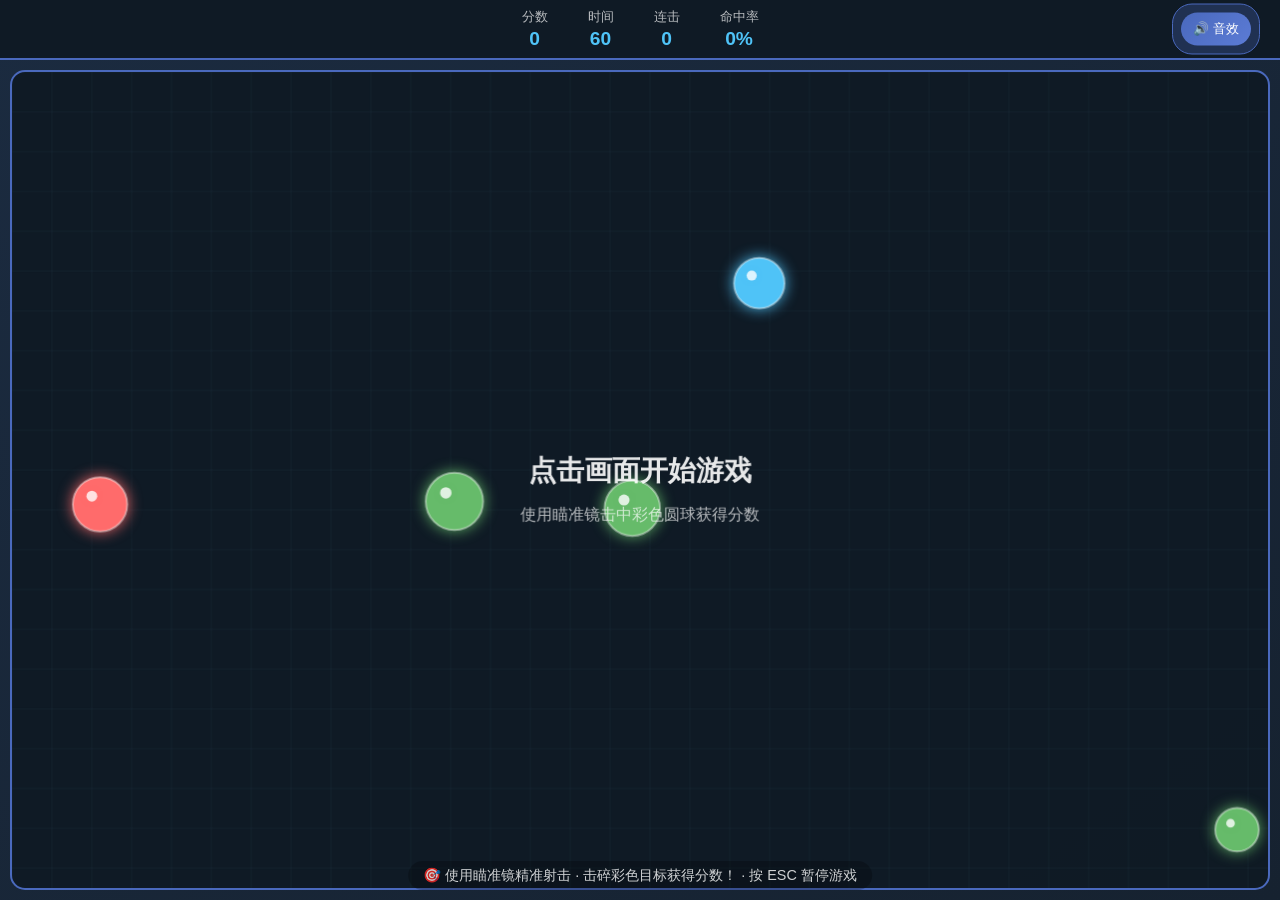
<file: index.html>
<!DOCTYPE html>
<html lang="zh-CN">
<head>
    <meta charset="UTF-8">
    <meta name="viewport" content="width=device-width, initial-scale=1.0">
    <title>极速触点 · 射击游戏</title>
    <meta name="description" content="一款基于Canvas的射击游戏，使用瞄准镜击碎彩色目标，挑战你的反应速度和精准度！">
    <meta name="keywords" content="射击游戏,Canvas游戏,瞄准镜,HTML5游戏">
    <link rel="stylesheet" href="style.css">
    <link rel="icon" type="image/png" href="favicon.png">
</head>
<body>
    <!-- 顶部统计栏 -->
    <div class="top-stats">
        <div class="game-info">
            <div class="stat-item">
                <div class="stat-label">分数</div>
                <div class="stat-value" id="scoreDisplay">0</div>
            </div>
            <div class="stat-item">
                <div class="stat-label">时间</div>
                <div class="stat-value" id="timerDisplay">60</div>
            </div>
            <div class="stat-item">
                <div class="stat-label">连击</div>
                <div class="stat-value" id="comboDisplay">0</div>
            </div>
            <div class="stat-item">
                <div class="stat-label">命中率</div>
                <div class="stat-value" id="hitRateDisplay">0%</div>
            </div>
        </div>
        
        <!-- 音效控制 -->
        <div class="audio-controls">
            <button class="audio-toggle" id="audioToggle">
                <span id="audioIcon">🔊</span>
                <span id="audioText">音效</span>
            </button>
        </div>
    </div>

    <!-- 游戏区域 -->
    <div class="game-area">
        <canvas id="gameCanvas"></canvas>
    </div>
    
    <!-- 操作提示 -->
    <div class="instructions">
        🎯 使用瞄准镜精准射击 · 击碎彩色目标获得分数！ · 按 ESC 暂停游戏
    </div>

    <!-- 难度选择模态框 -->
    <div id="difficultyModal" class="modal">
        <div class="modal-content">
            <h2 style="margin-bottom: 10px;">🎯 选择挑战难度</h2>
            <p style="opacity: 0.8; margin-bottom: 20px;">从温和的新手训练到传说中的神级挑战，选择最适合你的难度等级！</p>
            <div class="difficulty-grid" id="difficultyGrid">
                <!-- 难度选项将通过JS生成 -->
            </div>
        </div>
    </div>

    <!-- 暂停模态框 -->
    <div id="pauseModal" class="pause-modal">
        <div class="pause-content">
            <div class="pause-title">游戏暂停</div>
            <div class="pause-subtitle">按 ESC 键或点击按钮继续游戏</div>
            <div class="pause-actions">
                <button class="btn btn-primary" onclick="resumeGame()">继续游戏</button>
                <button class="btn btn-secondary" onclick="quitGame()">退出游戏</button>
            </div>
        </div>
    </div>

    <!-- 结果模态框 -->
    <div id="resultModal" class="modal">
        <div class="modal-content result-content">
            <h2>挑战完成！</h2>
            <div class="final-score" id="finalScore">0</div>
            <div class="result-stats">
                <div class="result-stat">
                    <div class="result-stat-value" id="resultCombo">0</div>
                    <div class="result-stat-label">最高连击</div>
                </div>
                <div class="result-stat">
                    <div class="result-stat-value" id="resultHitRate">0%</div>
                    <div class="result-stat-label">命中率</div>
                </div>
                <div class="result-stat">
                    <div class="result-stat-value" id="resultTargetsHit">0</div>
                    <div class="result-stat-label">击中目标</div>
                </div>
                <div class="result-stat">
                    <div class="result-stat-value" id="resultBestScore">0</div>
                    <div class="result-stat-label">历史最佳</div>
                </div>
            </div>
            <div class="result-actions">
                <button class="btn btn-primary" onclick="restartGame()">再来一局</button>
                <button class="btn btn-secondary" onclick="backToMenu()">返回主菜单</button>
            </div>
        </div>
    </div>

    <script src="game.js"></script>
</body>
</html>
</file>
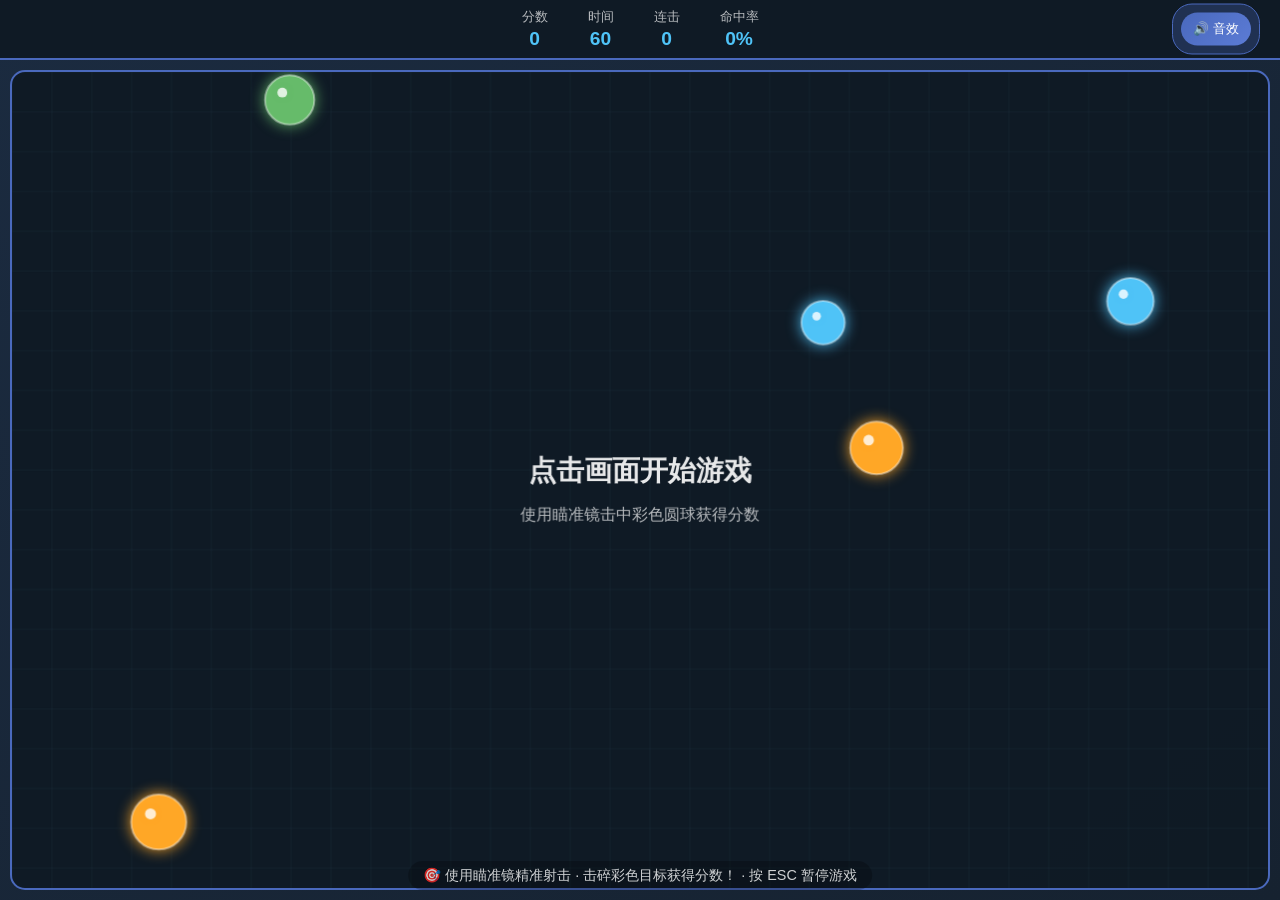
<file: speed-touch-stable.html>
<!DOCTYPE html>
<html lang="zh-CN">
<head>
    <meta charset="UTF-8">
    <meta name="viewport" content="width=device-width, initial-scale=1.0">
    <title>极速触点 · 稳定版</title>
    <style>
        * { box-sizing: border-box; user-select: none; }
        body { 
            margin: 0; 
            padding: 0; 
            background: linear-gradient(145deg, #1b2b40 0%, #162230 100%);
            color: white;
            font-family: Arial, sans-serif;
            overflow: hidden;
            display: flex;
            flex-direction: column;
            height: 100vh;
        }
        
        /* 游戏区域容器 */
        .game-area {
            flex: 1;
            display: flex;
            justify-content: center;
            align-items: center;
            padding: 10px;
            margin-top: 60px; /* 为顶部统计栏留出空间 */
            box-sizing: border-box;
        }
        
        #gameCanvas {
            display: block;
            border: 2px solid #4a69bd;
            background: rgba(15, 26, 36, 0.95);
            border-radius: 15px;
            cursor: crosshair;
            max-width: 100%;
            max-height: 100%;
        }
        
        /* 自定义瞄准镜 */
        .custom-crosshair {
            cursor: none !important;
        }
        
        /* 顶部统计栏 */
        .top-stats {
            position: fixed;
            top: 0;
            left: 0;
            right: 0;
            background: rgba(15, 26, 36, 0.95);
            padding: 12px 0;
            border-bottom: 2px solid #4a69bd;
            z-index: 1000;
            display: flex;
            justify-content: center;
            height: 60px;
            box-sizing: border-box;
        }
        
        .game-info {
            display: flex;
            gap: 40px;
            align-items: center;
        }
        
        .stat-item {
            text-align: center;
        }
        
        .stat-label {
            font-size: 0.8rem;
            opacity: 0.7;
            margin-bottom: 2px;
        }
        
        .stat-value {
            font-size: 1.2rem;
            font-weight: bold;
            color: #4fc3f7;
        }
        
        .instructions {
            position: fixed;
            bottom: 10px;
            left: 50%;
            transform: translateX(-50%);
            text-align: center;
            opacity: 0.8;
            font-size: 0.9rem;
            z-index: 1000;
            background: rgba(0,0,0,0.3);
            padding: 5px 15px;
            border-radius: 15px;
        }
        
        .modal {
            display: none;
            position: fixed;
            top: 0;
            left: 0;
            width: 100%;
            height: 100%;
            background: rgba(0,0,0,0.8);
            z-index: 2000;
        }
        
        .modal-content {
            position: absolute;
            top: 50%;
            left: 50%;
            transform: translate(-50%, -50%);
            background: linear-gradient(145deg, #1b2b40, #162230);
            padding: 30px;
            border-radius: 20px;
            border: 2px solid #4a69bd;
            text-align: center;
            min-width: 400px;
        }
        
        .difficulty-grid {
            display: grid;
            grid-template-columns: repeat(auto-fit, minmax(180px, 1fr));
            gap: 15px;
            margin: 20px 0;
        }
        
        .difficulty-btn {
            padding: 20px;
            border: 2px solid #4a69bd;
            background: rgba(74, 105, 189, 0.2);
            color: white;
            border-radius: 15px;
            cursor: pointer;
            transition: all 0.3s ease;
            position: relative;
        }
        
        .difficulty-btn:hover {
            background: rgba(74, 105, 189, 0.4);
            transform: translateY(-2px);
        }
        
        .difficulty-name {
            font-size: 1.2rem;
            font-weight: bold;
            margin-bottom: 8px;
        }
        
        .difficulty-details {
            font-size: 0.9rem;
            color: white;
            margin-bottom: 10px;
            line-height: 1.4;
        }
        
        .difficulty-stats {
            font-size: 0.8rem;
            opacity: 0.8;
            margin-top: 10px;
        }
        
        .difficulty-colors {
            display: flex;
            justify-content: center;
            gap: 5px;
            margin: 8px 0;
        }
        
        .color-dot {
            width: 15px;
            height: 15px;
            border-radius: 50%;
            border: 1px solid rgba(255,255,255,0.3);
        }
        
        /* 音效控制 */
        .audio-controls {
            position: absolute;
            top: 50%;
            right: 20px;
            transform: translateY(-50%);
            background: rgba(74, 105, 189, 0.3);
            border-radius: 20px;
            padding: 8px;
            border: 1px solid #4a69bd;
        }
        
        .audio-toggle {
            background: linear-gradient(135deg, #4a69bd, #5b7bd5);
            color: white;
            border: none;
            padding: 8px 12px;
            border-radius: 20px;
            cursor: pointer;
            font-size: 0.8rem;
            transition: all 0.3s ease;
        }
        
        .audio-toggle:hover {
            background: linear-gradient(135deg, #5b7bd5, #4a69bd);
        }
        
        .audio-toggle.disabled {
            background: linear-gradient(135deg, #95a5a6, #7f8c8d);
        }
        
        /* 结果模态框 */
        .result-content {
            text-align: center;
        }
        
        .final-score {
            font-size: 3rem;
            color: #4fc3f7;
            margin: 20px 0;
            font-weight: bold;
        }
        
        .result-stats {
            display: grid;
            grid-template-columns: repeat(2, 1fr);
            gap: 20px;
            margin: 20px 0;
        }
        
        .result-stat {
            background: rgba(74, 105, 189, 0.2);
            padding: 15px;
            border-radius: 10px;
            border: 1px solid #4a69bd;
        }
        
        .result-stat-value {
            font-size: 1.5rem;
            font-weight: bold;
            color: #4fc3f7;
        }
        
        .result-stat-label {
            font-size: 0.9rem;
            opacity: 0.8;
            margin-top: 5px;
        }
        
        .result-actions {
            display: flex;
            gap: 15px;
            justify-content: center;
            margin-top: 30px;
        }
        
        .btn {
            padding: 12px 24px;
            border: none;
            border-radius: 25px;
            cursor: pointer;
            font-size: 1rem;
            transition: all 0.3s ease;
        }
        
        .btn-primary {
            background: linear-gradient(135deg, #667eea, #764ba2);
            color: white;
        }
        
        .btn-secondary {
            background: rgba(255, 255, 255, 0.2);
            color: white;
            border: 1px solid rgba(255, 255, 255, 0.3);
        }
        
        .btn:hover {
            transform: translateY(-2px);
        }
        
        /* 暂停模态框 */
        .pause-modal {
            display: none;
            position: fixed;
            top: 0;
            left: 0;
            width: 100%;
            height: 100%;
            background: rgba(0,0,0,0.9);
            z-index: 3000;
        }
        
        .pause-content {
            position: absolute;
            top: 50%;
            left: 50%;
            transform: translate(-50%, -50%);
            background: linear-gradient(145deg, #1b2b40, #162230);
            padding: 40px;
            border-radius: 20px;
            border: 2px solid #4a69bd;
            text-align: center;
            min-width: 300px;
        }
        
        .pause-title {
            font-size: 2rem;
            margin-bottom: 20px;
            color: #4fc3f7;
        }
        
        .pause-subtitle {
            font-size: 1rem;
            opacity: 0.8;
            margin-bottom: 30px;
        }
        
        .pause-actions {
            display: flex;
            gap: 15px;
            justify-content: center;
        }
    </style>
</head>
<body>
    <!-- 顶部统计栏 -->
    <div class="top-stats">
        <div class="game-info">
            <div class="stat-item">
                <div class="stat-label">分数</div>
                <div class="stat-value" id="scoreDisplay">0</div>
            </div>
            <div class="stat-item">
                <div class="stat-label">时间</div>
                <div class="stat-value" id="timerDisplay">60</div>
            </div>
            <div class="stat-item">
                <div class="stat-label">连击</div>
                <div class="stat-value" id="comboDisplay">0</div>
            </div>
            <div class="stat-item">
                <div class="stat-label">命中率</div>
                <div class="stat-value" id="hitRateDisplay">0%</div>
            </div>
        </div>
        
        <!-- 音效控制 -->
        <div class="audio-controls">
            <button class="audio-toggle" id="audioToggle">
                <span id="audioIcon">🔊</span>
                <span id="audioText">音效</span>
            </button>
        </div>
    </div>

    <!-- 游戏区域 -->
    <div class="game-area">
        <canvas id="gameCanvas"></canvas>
    </div>
    
    <!-- 操作提示 -->
    <div class="instructions">
        🎯 使用瞄准镜精准射击 · 击碎彩色目标获得分数！ · 按 ESC 暂停游戏
    </div>

    <!-- 难度选择模态框 -->
    <div id="difficultyModal" class="modal">
        <div class="modal-content">
            <h2>选择难度等级</h2>
            <div class="difficulty-grid" id="difficultyGrid">
                <!-- 难度选项将通过JS生成 -->
            </div>
        </div>
    </div>

    <!-- 暂停模态框 -->
    <div id="pauseModal" class="pause-modal">
        <div class="pause-content">
            <div class="pause-title">游戏暂停</div>
            <div class="pause-subtitle">按 ESC 键或点击按钮继续游戏</div>
            <div class="pause-actions">
                <button class="btn btn-primary" onclick="resumeGame()">继续游戏</button>
                <button class="btn btn-secondary" onclick="quitGame()">退出游戏</button>
            </div>
        </div>
    </div>

    <!-- 结果模态框 -->
    <div id="resultModal" class="modal">
        <div class="modal-content result-content">
            <h2>挑战完成！</h2>
            <div class="final-score" id="finalScore">0</div>
            <div class="result-stats">
                <div class="result-stat">
                    <div class="result-stat-value" id="resultCombo">0</div>
                    <div class="result-stat-label">最高连击</div>
                </div>
                <div class="result-stat">
                    <div class="result-stat-value" id="resultHitRate">0%</div>
                    <div class="result-stat-label">命中率</div>
                </div>
                <div class="result-stat">
                    <div class="result-stat-value" id="resultTargetsHit">0</div>
                    <div class="result-stat-label">击中目标</div>
                </div>
                <div class="result-stat">
                    <div class="result-stat-value" id="resultBestScore">0</div>
                    <div class="result-stat-label">历史最佳</div>
                </div>
            </div>
            <div class="result-actions">
                <button class="btn btn-primary" onclick="restartGame()">再来一局</button>
                <button class="btn btn-secondary" onclick="backToMenu()">返回主菜单</button>
            </div>
        </div>
    </div>

    <script>
        // 游戏变量
        const canvas = document.getElementById('gameCanvas');
        const ctx = canvas.getContext('2d');
        let width, height;
        let gameActive = false;
        let gamePaused = false;
        let score = 0;
        let time = 60;
        let combo = 0;
        let maxCombo = 0;
        let targets = [];
        let particles = [];
        let animFrame = null;
        let gameTimer = null;
        let totalClicks = 0;
        let hitClicks = 0;
        let targetsHit = 0;
        
        // 鼠标位置跟踪
        let mouseX = 0;
        let mouseY = 0;
        
        // 音效控制
        let soundEnabled = true;
        
        // 粒子类
        class Particle {
            constructor(x, y, color, velocity) {
                this.x = x;
                this.y = y;
                this.vx = velocity.x;
                this.vy = velocity.y;
                this.color = color;
                this.life = 1.0;
                this.decay = 0.02 + Math.random() * 0.02;
                this.size = 2 + Math.random() * 3;
                this.gravity = 0.15;
            }
            
            update() {
                this.x += this.vx;
                this.y += this.vy;
                this.vy += this.gravity;
                this.life -= this.decay;
                this.vx *= 0.98;
                this.size *= 0.99;
                return this.life > 0;
            }
            
            draw(ctx) {
                ctx.save();
                ctx.globalAlpha = this.life;
                ctx.fillStyle = this.color;
                ctx.beginPath();
                ctx.arc(this.x, this.y, this.size, 0, Math.PI * 2);
                ctx.fill();
                ctx.restore();
            }
        }
        
        // 难度配置
        const difficultyConfig = {
            beginner: {
                name: '入门',
                details: '超大目标 · 慢速移动\n适合初次体验',
                targetCount: 3,
                speed: 0.8,
                radius: 35,
                colors: ['#ff6b6b', '#4fc3f7'],
                timeLimit: 60
            },
            easy: {
                name: '简单',
                details: '大目标 · 慢速移动\n轻松上手',
                targetCount: 4,
                speed: 1.2,
                radius: 30,
                colors: ['#ff6b6b', '#4fc3f7', '#66bb6a'],
                timeLimit: 60
            },
            normal: {
                name: '普通',
                details: '中等目标 · 正常移动\n标准挑战',
                targetCount: 5,
                speed: 1.8,
                radius: 25,
                colors: ['#ff6b6b', '#4fc3f7', '#66bb6a', '#ffa726'],
                timeLimit: 60
            },
            hard: {
                name: '困难',
                details: '小目标 · 快速移动\n考验反应',
                targetCount: 6,
                speed: 2.5,
                radius: 20,
                colors: ['#ff6b6b', '#4fc3f7', '#66bb6a', '#ffa726', '#ab47bc'],
                timeLimit: 60
            },
            expert: {
                name: '专家',
                details: '微小目标 · 极速移动\n专家级挑战',
                targetCount: 8,
                speed: 3.2,
                radius: 18,
                colors: ['#ff6b6b', '#4fc3f7', '#66bb6a', '#ffa726', '#ab47bc', '#26c6da'],
                timeLimit: 60
            }
        };
        
        let currentDifficulty = 'normal';
        let bestScores = JSON.parse(localStorage.getItem('speedTouchBestScores') || '{}');
        
        // 初始化画布
        function initCanvas() {
            // 计算可用空间，填满绿框区域
            const gameArea = document.querySelector('.game-area');
            const gameAreaRect = gameArea.getBoundingClientRect();
            
            // 减去padding和border的空间
            width = gameAreaRect.width - 20; // 减去padding
            height = gameAreaRect.height - 20; // 减去padding
            
            // 确保最小尺寸
            width = Math.max(width, 400);
            height = Math.max(height, 300);
            
            canvas.width = width;
            canvas.height = height;
            canvas.style.width = width + 'px';
            canvas.style.height = height + 'px';
        }
        
        // 简单的音效实现
        function playSound(type) {
            if (!soundEnabled) return;
            
            // 使用Web Audio API创建简单音效
            try {
                const audioContext = new (window.AudioContext || window.webkitAudioContext)();
                const oscillator = audioContext.createOscillator();
                const gainNode = audioContext.createGain();
                
                oscillator.connect(gainNode);
                gainNode.connect(audioContext.destination);
                
                const frequencies = {
                    hit: 440,
                    combo: 550,
                    start: 523,
                    end: 220
                };
                
                oscillator.frequency.setValueAtTime(frequencies[type] || 440, audioContext.currentTime);
                oscillator.type = 'sine';
                
                gainNode.gain.setValueAtTime(0.1, audioContext.currentTime);
                gainNode.gain.exponentialRampToValueAtTime(0.001, audioContext.currentTime + 0.3);
                
                oscillator.start(audioContext.currentTime);
                oscillator.stop(audioContext.currentTime + 0.3);
            } catch (e) {
                // 如果音效失败，静默处理
                console.log('音效播放失败');
            }
        }
        
        // 创建爆破粒子效果
        function createExplosion(x, y, color, intensity = 15) {
            for (let i = 0; i < intensity; i++) {
                const angle = (Math.PI * 2 * i) / intensity + Math.random() * 0.5;
                const speed = 3 + Math.random() * 4;
                const velocity = {
                    x: Math.cos(angle) * speed,
                    y: Math.sin(angle) * speed
                };
                
                // 创建不同大小和颜色的粒子
                const particleColor = Math.random() > 0.3 ? color : '#ffffff';
                particles.push(new Particle(x, y, particleColor, velocity));
            }
            
            // 添加一些火花效果
            for (let i = 0; i < 8; i++) {
                const velocity = {
                    x: (Math.random() - 0.5) * 10,
                    y: (Math.random() - 0.5) * 10 - 2
                };
                particles.push(new Particle(x, y, '#ffff00', velocity));
            }
        }

        // 创建目标
        function createTarget() {
            const config = difficultyConfig[currentDifficulty];
            const colors = config.colors;
            
            return {
                x: config.radius + Math.random() * (width - 2 * config.radius),
                y: config.radius + Math.random() * (height - 2 * config.radius),
                vx: (Math.random() - 0.5) * config.speed * 2,
                vy: (Math.random() - 0.5) * config.speed * 2,
                radius: config.radius + Math.random() * 8 - 4,
                color: colors[Math.floor(Math.random() * colors.length)],
                score: Math.floor(Math.random() * 20) + 10
            };
        }
        
        // 初始化目标
        function initTargets() {
            targets = [];
            const config = difficultyConfig[currentDifficulty];
            for (let i = 0; i < config.targetCount; i++) {
                targets.push(createTarget());
            }
        }
        
        // 绘制瞄准镜
        function drawCrosshair(x, y) {
            ctx.save();
            ctx.strokeStyle = '#ff4444';
            ctx.lineWidth = 2;
            ctx.shadowColor = '#ff4444';
            ctx.shadowBlur = 8;
            
            // 外圆
            ctx.beginPath();
            ctx.arc(x, y, 20, 0, Math.PI * 2);
            ctx.stroke();
            
            // 内圆
            ctx.beginPath();
            ctx.arc(x, y, 3, 0, Math.PI * 2);
            ctx.stroke();
            
            // 十字线
            ctx.beginPath();
            // 上
            ctx.moveTo(x, y - 30);
            ctx.lineTo(x, y - 22);
            // 下
            ctx.moveTo(x, y + 22);
            ctx.lineTo(x, y + 30);
            // 左
            ctx.moveTo(x - 30, y);
            ctx.lineTo(x - 22, y);
            // 右
            ctx.moveTo(x + 22, y);
            ctx.lineTo(x + 30, y);
            ctx.stroke();
            
            // 刻度标记
            ctx.lineWidth = 1;
            for (let i = 0; i < 8; i++) {
                const angle = (Math.PI * 2 * i) / 8;
                const x1 = x + Math.cos(angle) * 25;
                const y1 = y + Math.sin(angle) * 25;
                const x2 = x + Math.cos(angle) * 28;
                const y2 = y + Math.sin(angle) * 28;
                ctx.beginPath();
                ctx.moveTo(x1, y1);
                ctx.lineTo(x2, y2);
                ctx.stroke();
            }
            
            ctx.restore();
        }

        // 绘制场景
        function drawScene() {
            // 清空画布
            ctx.clearRect(0, 0, width, height);
            
            // 绘制背景网格
            ctx.strokeStyle = '#253644';
            ctx.lineWidth = 1;
            ctx.globalAlpha = 0.3;
            for (let i = 0; i <= width; i += 40) {
                ctx.beginPath();
                ctx.moveTo(i, 0);
                ctx.lineTo(i, height);
                ctx.stroke();
            }
            for (let i = 0; i <= height; i += 40) {
                ctx.beginPath();
                ctx.moveTo(0, i);
                ctx.lineTo(width, i);
                ctx.stroke();
            }
            ctx.globalAlpha = 1;
            
            // 绘制目标
            targets.forEach(target => {
                // 外发光
                ctx.shadowColor = target.color;
                ctx.shadowBlur = 15;
                
                // 主圆
                ctx.beginPath();
                ctx.arc(target.x, target.y, target.radius, 0, Math.PI * 2);
                ctx.fillStyle = target.color;
                ctx.fill();
                
                // 内圈高光
                ctx.shadowBlur = 5;
                ctx.beginPath();
                ctx.arc(target.x - target.radius * 0.3, target.y - target.radius * 0.3, target.radius * 0.2, 0, Math.PI * 2);
                ctx.fillStyle = 'rgba(255,255,255,0.8)';
                ctx.fill();
                
                // 边框
                ctx.shadowBlur = 0;
                ctx.strokeStyle = 'rgba(255,255,255,0.4)';
                ctx.lineWidth = 2;
                ctx.beginPath();
                ctx.arc(target.x, target.y, target.radius, 0, Math.PI * 2);
                ctx.stroke();
            });
            
            // 绘制粒子效果
            particles.forEach(particle => {
                particle.draw(ctx);
            });
            
            // 如果没有游戏进行，显示提示
            if (!gameActive) {
                ctx.shadowBlur = 0;
                ctx.fillStyle = 'rgba(255,255,255,0.9)';
                ctx.font = 'bold 28px Arial';
                ctx.textAlign = 'center';
                ctx.fillText('点击画面开始游戏', width / 2, height / 2);
                
                ctx.font = '16px Arial';
                ctx.fillStyle = 'rgba(255,255,255,0.7)';
                ctx.fillText('使用瞄准镜击中彩色圆球获得分数', width / 2, height / 2 + 40);
            }
            
            // 绘制瞄准镜（在游戏活动时）
            if (gameActive && !gamePaused) {
                drawCrosshair(mouseX, mouseY);
            }
        }
        
        // 更新目标位置
        function updateTargets() {
            targets.forEach(target => {
                target.x += target.vx;
                target.y += target.vy;
                
                // 边界反弹
                if (target.x <= target.radius || target.x >= width - target.radius) {
                    target.vx = -target.vx;
                    target.x = Math.max(target.radius, Math.min(width - target.radius, target.x));
                }
                if (target.y <= target.radius || target.y >= height - target.radius) {
                    target.vy = -target.vy;
                    target.y = Math.max(target.radius, Math.min(height - target.radius, target.y));
                }
            });
        }
        
        // 游戏循环
        function gameLoop() {
            if (gameActive && !gamePaused) {
                updateTargets();
            }
            
            // 更新粒子
            particles = particles.filter(particle => particle.update());
            
            drawScene();
            animFrame = requestAnimationFrame(gameLoop);
        }
        
        // 处理点击
        function handleClick(e) {
            const rect = canvas.getBoundingClientRect();
            const x = e.clientX - rect.left;
            const y = e.clientY - rect.top;
            
            // 如果游戏未开始，显示难度选择
            if (!gameActive) {
                showDifficultyModal();
                return;
            }
            
            // 如果游戏暂停，不处理点击
            if (gamePaused) {
                return;
            }
            
            totalClicks++;
            
            // 检查是否击中目标
            let hitCount = 0;
            targets = targets.filter(target => {
                const distance = Math.sqrt((x - target.x) ** 2 + (y - target.y) ** 2);
                if (distance <= target.radius) {
                    // 创建爆破效果
                    createExplosion(target.x, target.y, target.color);
                    
                    score += target.score;
                    combo++;
                    hitCount++;
                    hitClicks++;
                    targetsHit++;
                    return false;
                }
                return true;
            });
            
            // 补充新目标
            for (let i = 0; i < hitCount; i++) {
                targets.push(createTarget());
            }
            
            // 如果击中了目标
            if (hitCount > 0) {
                maxCombo = Math.max(maxCombo, combo);
                playSound(combo >= 5 ? 'combo' : 'hit');
            } else {
                // 没击中，重置连击
                combo = 0;
            }
            
            updateUI();
        }
        
        // 生成难度选择按钮
        function generateDifficultyButtons() {
            const grid = document.getElementById('difficultyGrid');
            grid.innerHTML = '';
            
            Object.entries(difficultyConfig).forEach(([key, config]) => {
                const btn = document.createElement('div');
                btn.className = 'difficulty-btn';
                btn.onclick = () => startGame(key);
                
                const colorsHTML = config.colors.map(color => 
                    `<div class="color-dot" style="background-color: ${color}"></div>`
                ).join('');
                
                const bestScore = bestScores[key] || 0;
                
                btn.innerHTML = `
                    <div class="difficulty-name">${config.name}</div>
                    <div class="difficulty-details">${config.details}</div>
                    <div class="difficulty-colors">${colorsHTML}</div>
                    <div class="difficulty-stats">最佳: ${bestScore} 分</div>
                `;
                
                grid.appendChild(btn);
            });
        }
        
        // 显示难度选择
        function showDifficultyModal() {
            generateDifficultyButtons();
            document.getElementById('difficultyModal').style.display = 'block';
        }
        
        // 隐藏难度选择
        function hideDifficultyModal() {
            document.getElementById('difficultyModal').style.display = 'none';
        }
        
        // 开始游戏
        function startGame(difficulty) {
            currentDifficulty = difficulty;
            hideDifficultyModal();
            
            // 重置游戏状态
            score = 0;
            time = difficultyConfig[difficulty].timeLimit;
            combo = 0;
            maxCombo = 0;
            totalClicks = 0;
            hitClicks = 0;
            targetsHit = 0;
            gameActive = true;
            gamePaused = false;
            
            // 初始化目标
            initTargets();
            
            // 播放开始音效
            playSound('start');
            
            // 启用自定义瞄准镜
            canvas.classList.add('custom-crosshair');
            
            // 开始计时器
            gameTimer = setInterval(() => {
                if (!gamePaused) {
                    time--;
                    if (time <= 0) {
                        endGame();
                    }
                    updateUI();
                }
            }, 1000);
            
            updateUI();
        }
        
        // 结束游戏
        function endGame() {
            gameActive = false;
            gamePaused = false;
            if (gameTimer) {
                clearInterval(gameTimer);
                gameTimer = null;
            }
            
            // 禁用自定义瞄准镜
            canvas.classList.remove('custom-crosshair');
            
            playSound('end');
            
            // 更新最佳成绩
            if (!bestScores[currentDifficulty] || score > bestScores[currentDifficulty]) {
                bestScores[currentDifficulty] = score;
                localStorage.setItem('speedTouchBestScores', JSON.stringify(bestScores));
            }
            
            // 显示结果
            showResultModal();
        }
        
        // 显示结果模态框
        function showResultModal() {
            document.getElementById('finalScore').textContent = score;
            document.getElementById('resultCombo').textContent = maxCombo;
            document.getElementById('resultHitRate').textContent = totalClicks > 0 ? Math.round((hitClicks / totalClicks) * 100) + '%' : '0%';
            document.getElementById('resultTargetsHit').textContent = targetsHit;
            document.getElementById('resultBestScore').textContent = bestScores[currentDifficulty] || 0;
            
            document.getElementById('resultModal').style.display = 'block';
        }
        
        // 重新开始游戏
        function restartGame() {
            document.getElementById('resultModal').style.display = 'none';
            startGame(currentDifficulty);
        }
        
        // 返回主菜单
        function backToMenu() {
            document.getElementById('resultModal').style.display = 'none';
            // 重置显示目标
            targets = [];
            initTargets();
        }
        
        // 暂停游戏
        function pauseGame() {
            if (!gameActive || gamePaused) return;
            gamePaused = true;
            document.getElementById('pauseModal').style.display = 'block';
            playSound('start'); // 暂停音效
        }
        
        // 继续游戏
        function resumeGame() {
            if (!gameActive || !gamePaused) return;
            gamePaused = false;
            document.getElementById('pauseModal').style.display = 'none';
            playSound('start'); // 继续音效
        }
        
        // 退出游戏
        function quitGame() {
            gamePaused = false;
            gameActive = false;
            if (gameTimer) {
                clearInterval(gameTimer);
                gameTimer = null;
            }
            
            // 禁用自定义瞄准镜
            canvas.classList.remove('custom-crosshair');
            
            document.getElementById('pauseModal').style.display = 'none';
            // 重置显示目标
            targets = [];
            particles = []; // 清除粒子
            initTargets();
        }
        
        // 更新UI
        function updateUI() {
            document.getElementById('scoreDisplay').textContent = score;
            document.getElementById('timerDisplay').textContent = time;
            document.getElementById('comboDisplay').textContent = combo;
            
            const hitRate = totalClicks > 0 ? Math.round((hitClicks / totalClicks) * 100) : 0;
            document.getElementById('hitRateDisplay').textContent = hitRate + '%';
        }
        
        // 音效控制
        function toggleSound() {
            soundEnabled = !soundEnabled;
            const icon = document.getElementById('audioIcon');
            const text = document.getElementById('audioText');
            const btn = document.getElementById('audioToggle');
            
            if (soundEnabled) {
                icon.textContent = '🔊';
                text.textContent = '音效';
                btn.classList.remove('disabled');
            } else {
                icon.textContent = '🔇';
                text.textContent = '静音';
                btn.classList.add('disabled');
            }
            
            localStorage.setItem('speedTouchSound', soundEnabled.toString());
        }
        
        // 初始化
        function init() {
            // 延迟一帧确保DOM完全渲染
            requestAnimationFrame(() => {
                initCanvas();
                initTargets();
            
            // 加载音效设置
            const savedSound = localStorage.getItem('speedTouchSound');
            if (savedSound !== null) {
                soundEnabled = savedSound === 'true';
                toggleSound();
                toggleSound(); // 调用两次来设置正确状态
            }
            
            // 绑定事件
            canvas.addEventListener('click', handleClick);
            canvas.addEventListener('touchstart', (e) => {
                e.preventDefault();
                handleClick(e.touches[0]);
            });
            
            // 鼠标移动跟踪
            canvas.addEventListener('mousemove', (e) => {
                const rect = canvas.getBoundingClientRect();
                mouseX = e.clientX - rect.left;
                mouseY = e.clientY - rect.top;
            });
            
            // 鼠标进入游戏区域时隐藏默认光标
            canvas.addEventListener('mouseenter', () => {
                if (gameActive) {
                    canvas.classList.add('custom-crosshair');
                }
            });
            
            canvas.addEventListener('mouseleave', () => {
                canvas.classList.remove('custom-crosshair');
            });
            
            document.getElementById('audioToggle').addEventListener('click', toggleSound);
            
                // 窗口大小改变时重新调整
                window.addEventListener('resize', () => {
                    requestAnimationFrame(() => {
                        initCanvas();
                    });
                });
                
                // 键盘事件
                document.addEventListener('keydown', (e) => {
                    if (e.key === 'Escape') {
                        if (document.getElementById('difficultyModal').style.display === 'block') {
                            hideDifficultyModal();
                        } else if (document.getElementById('resultModal').style.display === 'block') {
                            backToMenu();
                        } else if (document.getElementById('pauseModal').style.display === 'block') {
                            resumeGame();
                        } else if (gameActive && !gamePaused) {
                            pauseGame();
                        }
                    }
                });
                
                // 开始游戏循环
                gameLoop();
            });
        }
        
        // 页面加载完成后初始化
        window.addEventListener('load', init);
    </script>
</body>
</html>
</file>
<file: style.css>
/* 全局样式 */
* {
    box-sizing: border-box;
    user-select: none;
}

body {
    margin: 0;
    padding: 0;
    background: linear-gradient(145deg, #1b2b40 0%, #162230 100%);
    color: white;
    font-family: Arial, sans-serif;
    overflow: hidden;
    display: flex;
    flex-direction: column;
    height: 100vh;
}

/* 游戏区域容器 */
.game-area {
    flex: 1;
    display: flex;
    justify-content: center;
    align-items: center;
    padding: 10px;
    margin-top: 60px; /* 为顶部统计栏留出空间 */
    box-sizing: border-box;
}

#gameCanvas {
    display: block;
    border: 2px solid #4a69bd;
    background: rgba(15, 26, 36, 0.95);
    border-radius: 15px;
    cursor: crosshair;
    max-width: 100%;
    max-height: 100%;
}

/* 自定义瞄准镜 */
.custom-crosshair {
    cursor: none !important;
}

/* 顶部统计栏 */
.top-stats {
    position: fixed;
    top: 0;
    left: 0;
    right: 0;
    background: rgba(15, 26, 36, 0.95);
    padding: 12px 0;
    border-bottom: 2px solid #4a69bd;
    z-index: 1000;
    display: flex;
    justify-content: center;
    height: 60px;
    box-sizing: border-box;
}

.game-info {
    display: flex;
    gap: 40px;
    align-items: center;
}

.stat-item {
    text-align: center;
}

.stat-label {
    font-size: 0.8rem;
    opacity: 0.7;
    margin-bottom: 2px;
}

.stat-value {
    font-size: 1.2rem;
    font-weight: bold;
    color: #4fc3f7;
}

.instructions {
    position: fixed;
    bottom: 10px;
    left: 50%;
    transform: translateX(-50%);
    text-align: center;
    opacity: 0.8;
    font-size: 0.9rem;
    z-index: 1000;
    background: rgba(0,0,0,0.3);
    padding: 5px 15px;
    border-radius: 15px;
}

/* 模态框 */
.modal {
    display: none;
    position: fixed;
    top: 0;
    left: 0;
    width: 100%;
    height: 100%;
    background: rgba(0,0,0,0.8);
    z-index: 2000;
}

        .modal-content {
            position: absolute;
            top: 50%;
            left: 50%;
            transform: translate(-50%, -50%);
            background: linear-gradient(145deg, #1b2b40, #162230);
            padding: 40px;
            border-radius: 20px;
            border: 2px solid #4a69bd;
            text-align: center;
            width: 90vw;
            max-width: 1200px;
            max-height: 80vh;
            overflow-y: auto;
        }
        
        .difficulty-grid {
            display: grid;
            grid-template-columns: repeat(auto-fit, minmax(200px, 1fr));
            gap: 20px;
            margin: 30px 0;
        }

.difficulty-btn {
    padding: 25px 20px;
    border: 2px solid #4a69bd;
    background: rgba(74, 105, 189, 0.2);
    color: white;
    border-radius: 15px;
    cursor: pointer;
    transition: all 0.3s ease;
    position: relative;
    overflow: hidden;
    backdrop-filter: blur(5px);
}

.difficulty-btn:hover {
    background: rgba(74, 105, 189, 0.4);
    transform: translateY(-2px);
    box-shadow: 0 8px 25px rgba(74, 105, 189, 0.3);
    border-color: #5b7bd5;
}

.difficulty-btn:active {
    transform: translateY(0px);
}

/* 特殊难度样式 */
.difficulty-btn[data-difficulty="master"] {
    border-color: #ff9800;
    background: rgba(255, 152, 0, 0.2);
}

.difficulty-btn[data-difficulty="master"]:hover {
    background: rgba(255, 152, 0, 0.4);
    border-color: #ffb74d;
    box-shadow: 0 8px 25px rgba(255, 152, 0, 0.3);
}

.difficulty-btn[data-difficulty="nightmare"] {
    border-color: #e91e63;
    background: rgba(233, 30, 99, 0.2);
}

.difficulty-btn[data-difficulty="nightmare"]:hover {
    background: rgba(233, 30, 99, 0.4);
    border-color: #f06292;
    box-shadow: 0 8px 25px rgba(233, 30, 99, 0.3);
}

.difficulty-btn[data-difficulty="insane"] {
    border-color: #9c27b0;
    background: rgba(156, 39, 176, 0.2);
    animation: insane-pulse 2s ease-in-out infinite alternate;
}

.difficulty-btn[data-difficulty="insane"]:hover {
    background: rgba(156, 39, 176, 0.4);
    border-color: #ba68c8;
    box-shadow: 0 8px 25px rgba(156, 39, 176, 0.3);
}

.difficulty-btn[data-difficulty="godlike"] {
    border-color: #3f51b5;
    background: rgba(63, 81, 181, 0.2);
    animation: godlike-glow 1.5s ease-in-out infinite alternate;
    position: relative;
}

.difficulty-btn[data-difficulty="godlike"]:hover {
    background: rgba(63, 81, 181, 0.4);
    border-color: #7986cb;
    box-shadow: 0 8px 25px rgba(63, 81, 181, 0.4);
}

.difficulty-btn[data-difficulty="godlike"]::before {
    content: '';
    position: absolute;
    top: -2px;
    left: -2px;
    right: -2px;
    bottom: -2px;
    background: linear-gradient(45deg, #3f51b5, #9c27b0, #e91e63, #ff9800, #4caf50, #2196f3);
    border-radius: 17px;
    z-index: -1;
    animation: rainbow-border 3s linear infinite;
}

@keyframes insane-pulse {
    0% { opacity: 0.8; }
    100% { opacity: 1; }
}

@keyframes godlike-glow {
    0% { 
        box-shadow: 0 0 10px rgba(63, 81, 181, 0.5);
    }
    100% { 
        box-shadow: 0 0 20px rgba(63, 81, 181, 0.8), 0 0 30px rgba(63, 81, 181, 0.4);
    }
}

@keyframes rainbow-border {
    0% { background-position: 0% 50%; }
    50% { background-position: 100% 50%; }
    100% { background-position: 0% 50%; }
}

.difficulty-name {
    font-size: 1.2rem;
    font-weight: bold;
    margin-bottom: 8px;
}

.difficulty-details {
    font-size: 0.9rem;
    color: white;
    margin-bottom: 10px;
    line-height: 1.4;
}

.difficulty-stats {
    font-size: 0.8rem;
    opacity: 0.8;
    margin-top: 10px;
}

.difficulty-colors {
    display: flex;
    justify-content: center;
    gap: 5px;
    margin: 8px 0;
}

.color-dot {
    width: 15px;
    height: 15px;
    border-radius: 50%;
    border: 1px solid rgba(255,255,255,0.3);
}

/* 音效控制 */
.audio-controls {
    position: absolute;
    top: 50%;
    right: 20px;
    transform: translateY(-50%);
    background: rgba(74, 105, 189, 0.3);
    border-radius: 20px;
    padding: 8px;
    border: 1px solid #4a69bd;
}

.audio-toggle {
    background: linear-gradient(135deg, #4a69bd, #5b7bd5);
    color: white;
    border: none;
    padding: 8px 12px;
    border-radius: 20px;
    cursor: pointer;
    font-size: 0.8rem;
    transition: all 0.3s ease;
}

.audio-toggle:hover {
    background: linear-gradient(135deg, #5b7bd5, #4a69bd);
}

.audio-toggle.disabled {
    background: linear-gradient(135deg, #95a5a6, #7f8c8d);
}

/* 暂停模态框 */
.pause-modal {
    display: none;
    position: fixed;
    top: 0;
    left: 0;
    width: 100%;
    height: 100%;
    background: rgba(0,0,0,0.9);
    z-index: 3000;
}

.pause-content {
    position: absolute;
    top: 50%;
    left: 50%;
    transform: translate(-50%, -50%);
    background: linear-gradient(145deg, #1b2b40, #162230);
    padding: 40px;
    border-radius: 20px;
    border: 2px solid #4a69bd;
    text-align: center;
    min-width: 300px;
}

.pause-title {
    font-size: 2rem;
    margin-bottom: 20px;
    color: #4fc3f7;
}

.pause-subtitle {
    font-size: 1rem;
    opacity: 0.8;
    margin-bottom: 30px;
}

.pause-actions {
    display: flex;
    gap: 15px;
    justify-content: center;
}

/* 结果模态框 */
.result-content {
    text-align: center;
}

.final-score {
    font-size: 3rem;
    color: #4fc3f7;
    margin: 20px 0;
    font-weight: bold;
}

.result-stats {
    display: grid;
    grid-template-columns: repeat(2, 1fr);
    gap: 20px;
    margin: 20px 0;
}

.result-stat {
    background: rgba(74, 105, 189, 0.2);
    padding: 15px;
    border-radius: 10px;
    border: 1px solid #4a69bd;
}

.result-stat-value {
    font-size: 1.5rem;
    font-weight: bold;
    color: #4fc3f7;
}

.result-stat-label {
    font-size: 0.9rem;
    opacity: 0.8;
    margin-top: 5px;
}

.result-actions {
    display: flex;
    gap: 15px;
    justify-content: center;
    margin-top: 30px;
}

/* 按钮 */
.btn {
    padding: 12px 24px;
    border: none;
    border-radius: 25px;
    cursor: pointer;
    font-size: 1rem;
    transition: all 0.3s ease;
}

.btn-primary {
    background: linear-gradient(135deg, #667eea, #764ba2);
    color: white;
}

.btn-secondary {
    background: rgba(255, 255, 255, 0.2);
    color: white;
    border: 1px solid rgba(255, 255, 255, 0.3);
}

.btn:hover {
    transform: translateY(-2px);
}

/* 响应式设计 */
@media (max-width: 768px) {
    .game-info {
        gap: 20px;
    }
    
    .stat-label {
        font-size: 0.7rem;
    }
    
    .stat-value {
        font-size: 1rem;
    }
    
    .modal-content {
        width: 95vw;
        padding: 30px 20px;
        margin: 10px;
    }
    
    .difficulty-grid {
        grid-template-columns: repeat(auto-fit, minmax(180px, 1fr));
        gap: 15px;
    }
    
    .difficulty-btn {
        padding: 20px 15px;
    }
    
    .instructions {
        font-size: 0.8rem;
    }
}

@media (max-width: 480px) {
    .top-stats {
        height: 50px;
        padding: 8px 0;
    }
    
    .game-area {
        margin-top: 50px;
    }
    
    .game-info {
        gap: 15px;
    }
    
    .audio-controls {
        right: 10px;
    }
    
    .modal-content {
        width: 95vw;
        padding: 25px 15px;
    }
    
    .difficulty-grid {
        grid-template-columns: 1fr 1fr;
        gap: 12px;
    }
    
    .difficulty-btn {
        padding: 18px 12px;
    }
    
    .difficulty-name {
        font-size: 1rem;
    }
    
    .difficulty-details {
        font-size: 0.8rem;
    }
    
    .color-dot {
        width: 12px;
        height: 12px;
    }
}

@media (max-width: 360px) {
    .difficulty-grid {
        grid-template-columns: 1fr;
    }
    
    .difficulty-btn {
        padding: 15px 10px;
    }
}
</file>
